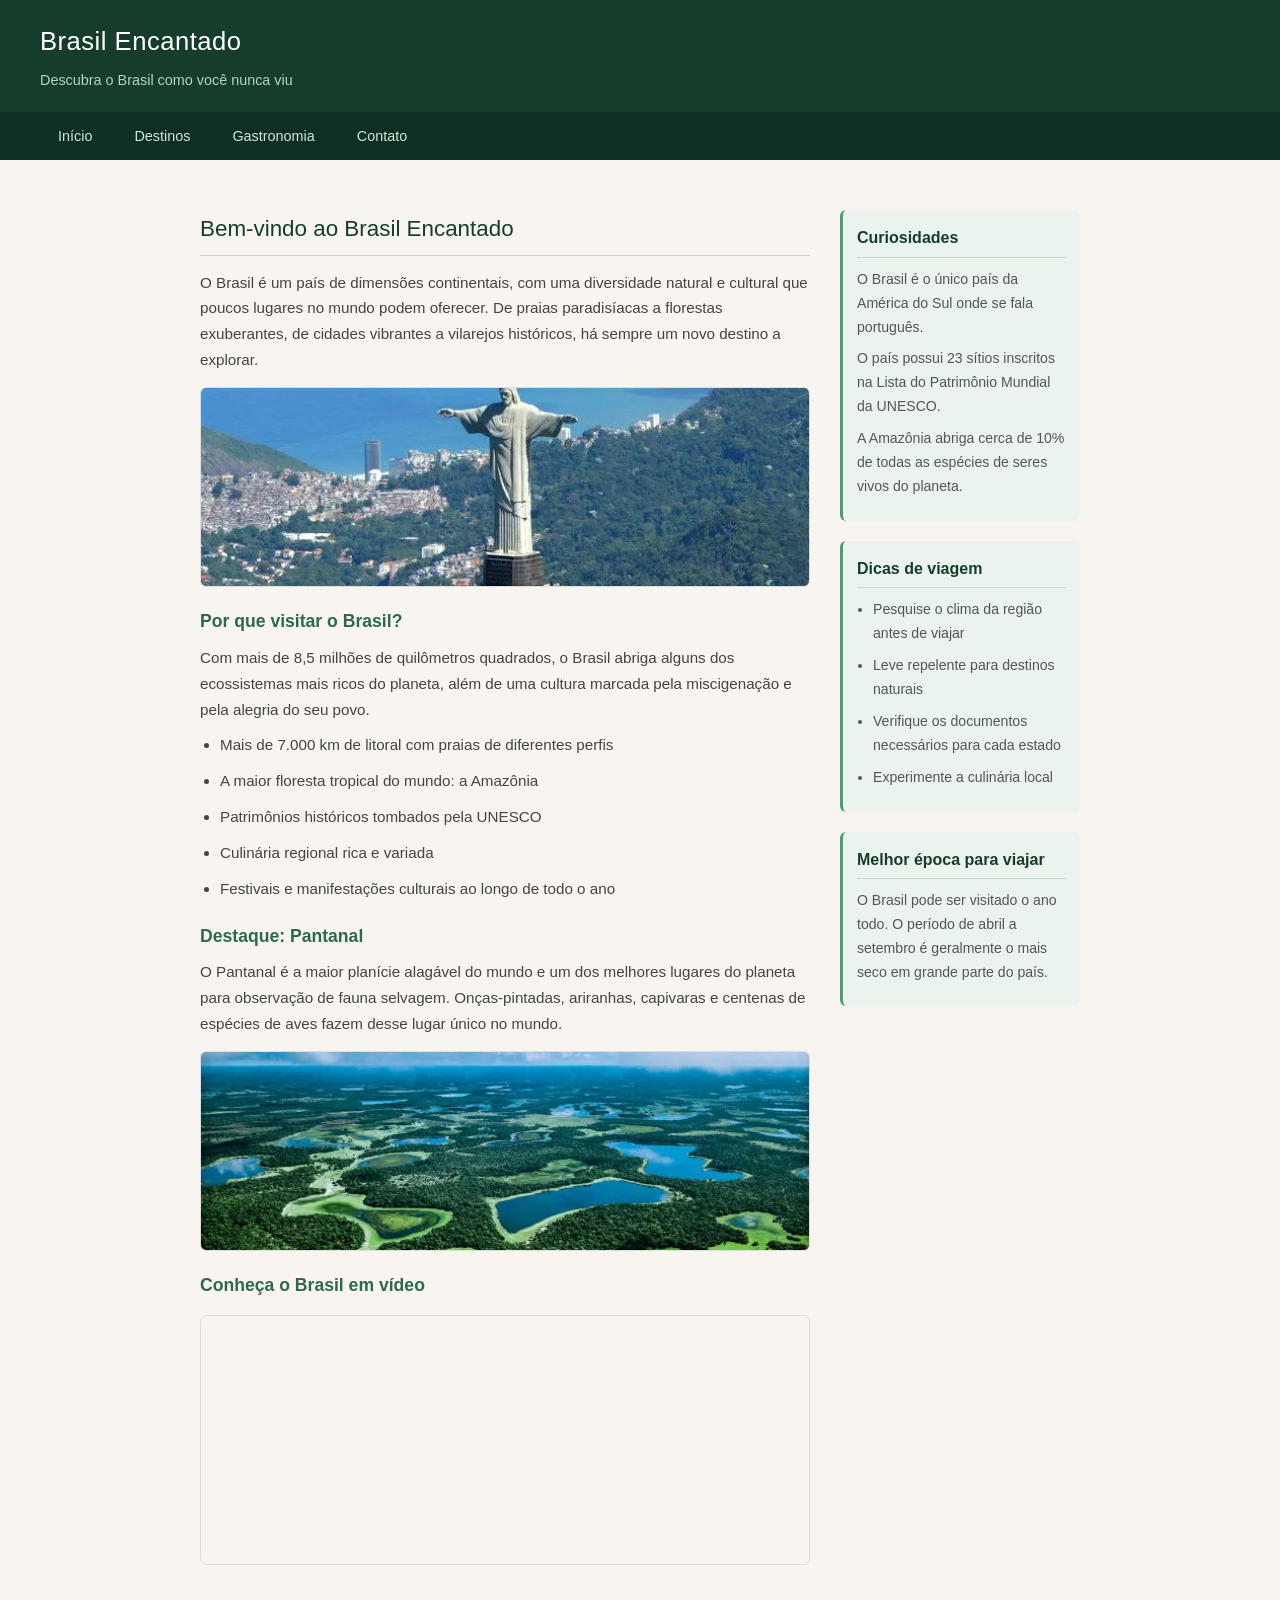
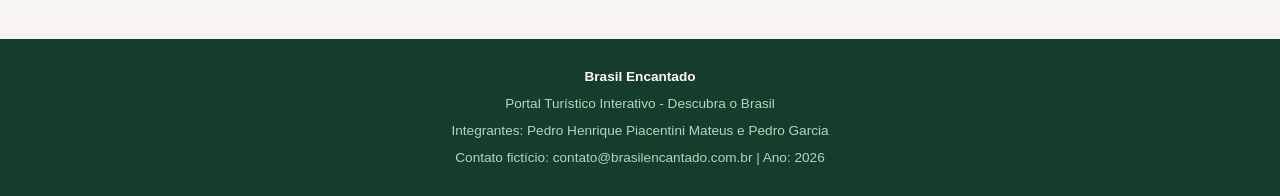
<file: index.html>
<!DOCTYPE html>
<html lang="pt-BR">
<head>
  <meta charset="UTF-8">
  <meta name="viewport" content="width=device-width, initial-scale=1.0">
  <title>Brasil Encantado - Início</title>
  <link rel="stylesheet" href="css/style.css">
</head>
<body>

<header>
  <h1>Brasil Encantado</h1>
  <p>Descubra o Brasil como você nunca viu</p>
</header>

<nav>
  <a href="index.html" class="ativa">Início</a>
  <a href="destinos.html">Destinos</a>
  <a href="gastronomia.html">Gastronomia</a>
  <a href="contato.html">Contato</a>
</nav>

<main>
  <section>
    <h2>Bem-vindo ao Brasil Encantado</h2>
    <p>
      O Brasil é um país de dimensões continentais, com uma diversidade natural e cultural que poucos lugares no mundo podem oferecer.
      De praias paradisíacas a florestas exuberantes, de cidades vibrantes a vilarejos históricos, há sempre um novo destino a explorar.
    </p>

    <img src="img/brasil-panorama.jpg" alt="Vista panorâmica do Brasil com natureza exuberante">

    <h3>Por que visitar o Brasil?</h3>
    <p>
      Com mais de 8,5 milhões de quilômetros quadrados, o Brasil abriga alguns dos ecossistemas mais ricos do planeta,
      além de uma cultura marcada pela miscigenação e pela alegria do seu povo.
    </p>

    <ul>
      <li>Mais de 7.000 km de litoral com praias de diferentes perfis</li>
      <li>A maior floresta tropical do mundo: a Amazônia</li>
      <li>Patrimônios históricos tombados pela UNESCO</li>
      <li>Culinária regional rica e variada</li>
      <li>Festivais e manifestações culturais ao longo de todo o ano</li>
    </ul>

    <h3>Destaque: Pantanal</h3>
    <p>
      O Pantanal é a maior planície alagável do mundo e um dos melhores lugares do planeta para observação de fauna selvagem.
      Onças-pintadas, ariranhas, capivaras e centenas de espécies de aves fazem desse lugar único no mundo.
    </p>

    <img src="img/pantanal.jpg" alt="Fauna do Pantanal com vegetação típica e animais silvestres">

    <h3>Conheça o Brasil em vídeo</h3>
    <iframe src="https://www.youtube.com/embed/yeukgKerfqM" title="Brasil - Destinos turísticos" allowfullscreen></iframe>
  </section>

  <aside>
    <div class="bloco">
      <h3>Curiosidades</h3>
      <p>O Brasil é o único país da América do Sul onde se fala português.</p>
      <p>O país possui 23 sítios inscritos na Lista do Patrimônio Mundial da UNESCO.</p>
      <p>A Amazônia abriga cerca de 10% de todas as espécies de seres vivos do planeta.</p>
    </div>

    <div class="bloco">
      <h3>Dicas de viagem</h3>
      <ul>
        <li>Pesquise o clima da região antes de viajar</li>
        <li>Leve repelente para destinos naturais</li>
        <li>Verifique os documentos necessários para cada estado</li>
        <li>Experimente a culinária local</li>
      </ul>
    </div>

    <div class="bloco">
      <h3>Melhor época para viajar</h3>
      <p>O Brasil pode ser visitado o ano todo. O período de abril a setembro é geralmente o mais seco em grande parte do país.</p>
    </div>
  </aside>
</main>

<footer>
  <strong>Brasil Encantado</strong><br>
  Portal Turístico Interativo - Descubra o Brasil<br>
  Integrantes: Pedro Henrique Piacentini Mateus e Pedro Garcia<br>
  Contato fictício: contato@brasilencantado.com.br | Ano: 2026
</footer>

</body>
</html>
</file>
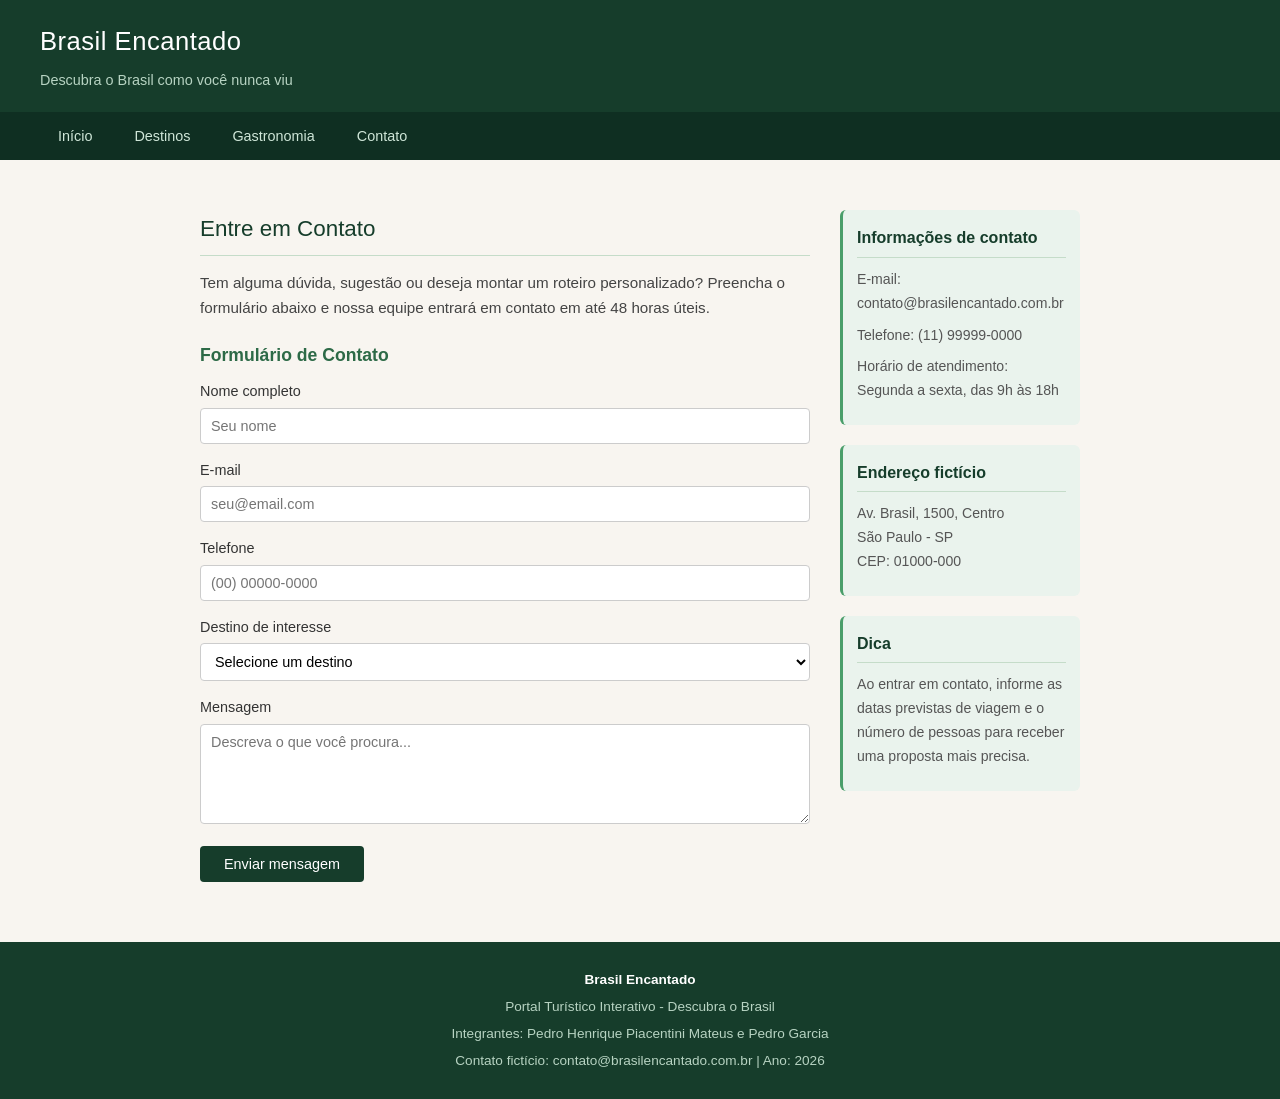
<file: contato.html>
<!DOCTYPE html>
<html lang="pt-BR">
<head>
  <meta charset="UTF-8">
  <meta name="viewport" content="width=device-width, initial-scale=1.0">
  <title>Brasil Encantado - Contato</title>
  <link rel="stylesheet" href="css/style.css">
</head>
<body>

<header>
  <h1>Brasil Encantado</h1>
  <p>Descubra o Brasil como você nunca viu</p>
</header>

<nav>
  <a href="index.html">Início</a>
  <a href="destinos.html">Destinos</a>
  <a href="gastronomia.html">Gastronomia</a>
  <a href="contato.html" class="ativa">Contato</a>
</nav>

<main>
  <section>
    <h2>Entre em Contato</h2>
    <p>
      Tem alguma dúvida, sugestão ou deseja montar um roteiro personalizado?
      Preencha o formulário abaixo e nossa equipe entrará em contato em até 48 horas úteis.
    </p>

    <h3>Formulário de Contato</h3>
    <form>
      <label>Nome completo</label>
      <input type="text" placeholder="Seu nome">

      <label>E-mail</label>
      <input type="email" placeholder="seu@email.com">

      <label>Telefone</label>
      <input type="tel" placeholder="(00) 00000-0000">

      <label>Destino de interesse</label>
      <select>
        <option>Selecione um destino</option>
        <option>Nordeste</option>
        <option>Norte / Amazônia</option>
        <option>Sul</option>
        <option>Sudeste</option>
        <option>Centro-Oeste / Pantanal</option>
      </select>

      <label>Mensagem</label>
      <textarea rows="5" placeholder="Descreva o que você procura..."></textarea>

      <button type="submit">Enviar mensagem</button>
    </form>
  </section>

  <aside>
    <div class="bloco">
      <h3>Informações de contato</h3>
      <p>E-mail: contato@brasilencantado.com.br</p>
      <p>Telefone: (11) 99999-0000</p>
      <p>Horário de atendimento: Segunda a sexta, das 9h às 18h</p>
    </div>

    <div class="bloco">
      <h3>Endereço fictício</h3>
      <p>Av. Brasil, 1500, Centro<br>São Paulo - SP<br>CEP: 01000-000</p>
    </div>

    <div class="bloco">
      <h3>Dica</h3>
      <p>Ao entrar em contato, informe as datas previstas de viagem e o número de pessoas para receber uma proposta mais precisa.</p>
    </div>
  </aside>
</main>

<footer>
  <strong>Brasil Encantado</strong><br>
  Portal Turístico Interativo - Descubra o Brasil<br>
  Integrantes: Pedro Henrique Piacentini Mateus e Pedro Garcia<br>
  Contato fictício: contato@brasilencantado.com.br | Ano: 2026
</footer>

</body>
</html>
</file>
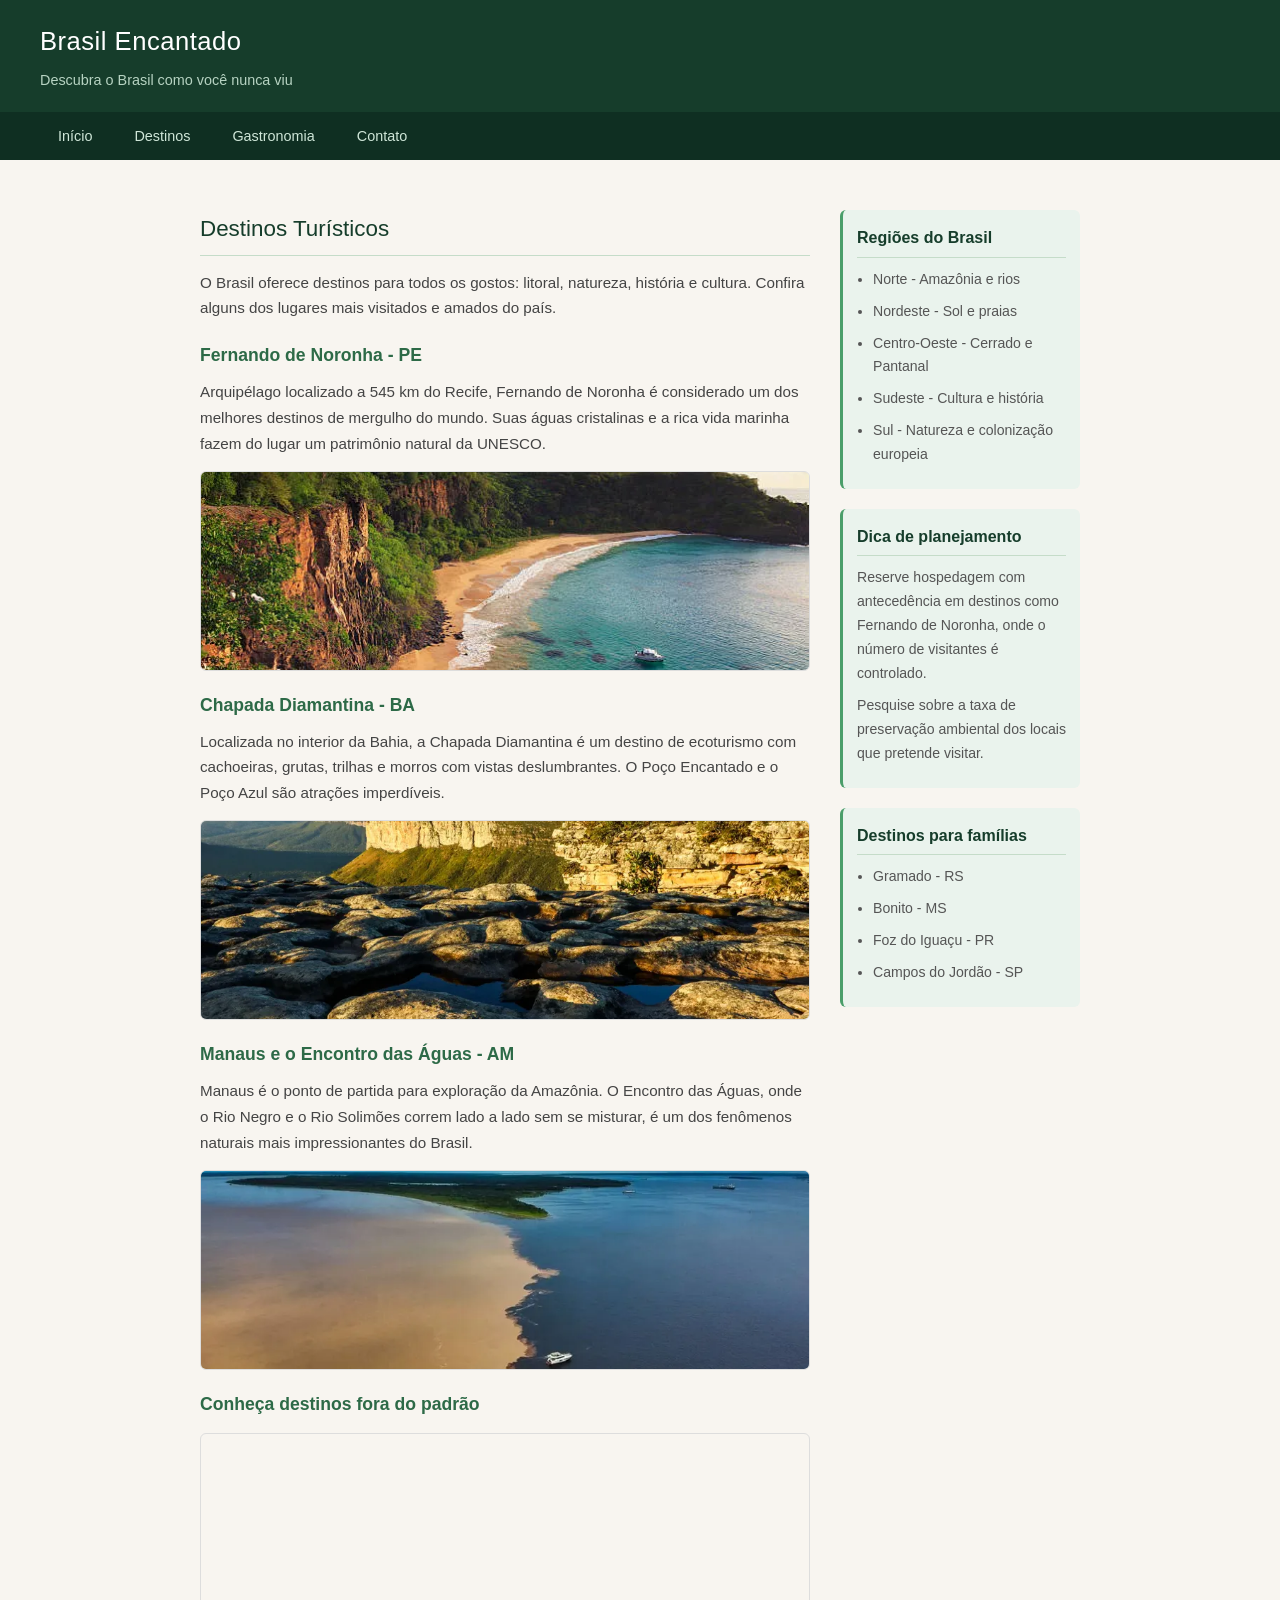
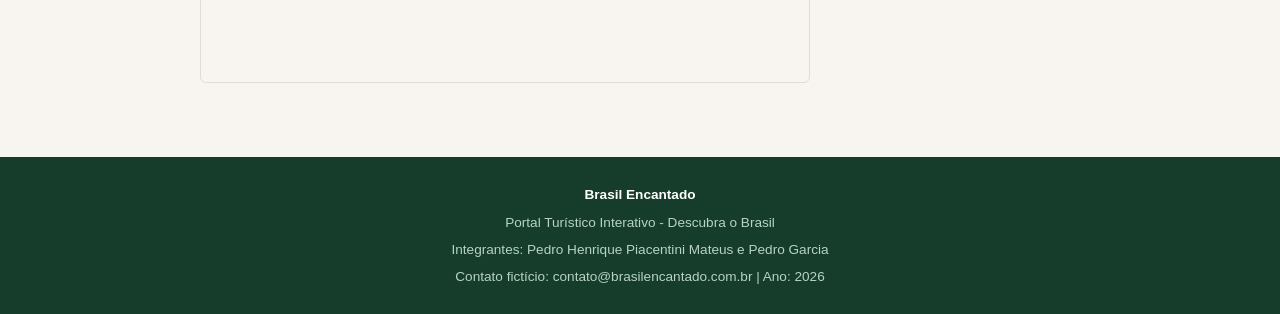
<file: destinos.html>
<!DOCTYPE html>
<html lang="pt-BR">
<head>
  <meta charset="UTF-8">
  <meta name="viewport" content="width=device-width, initial-scale=1.0">
  <title>Brasil Encantado - Destinos</title>
  <link rel="stylesheet" href="css/style.css">
</head>
<body>

<header>
  <h1>Brasil Encantado</h1>
  <p>Descubra o Brasil como você nunca viu</p>
</header>

<nav>
  <a href="index.html">Início</a>
  <a href="destinos.html" class="ativa">Destinos</a>
  <a href="gastronomia.html">Gastronomia</a>
  <a href="contato.html">Contato</a>
</nav>

<main>
  <section>
    <h2>Destinos Turísticos</h2>
    <p>
      O Brasil oferece destinos para todos os gostos: litoral, natureza, história e cultura.
      Confira alguns dos lugares mais visitados e amados do país.
    </p>

    <h3>Fernando de Noronha - PE</h3>
    <p>
      Arquipélago localizado a 545 km do Recife, Fernando de Noronha é considerado um dos melhores destinos de mergulho do mundo.
      Suas águas cristalinas e a rica vida marinha fazem do lugar um patrimônio natural da UNESCO.
    </p>
    <img src="img/noronha.jpg" alt="Praia de Fernando de Noronha com águas azuis e turquesa">

    <h3>Chapada Diamantina - BA</h3>
    <p>
      Localizada no interior da Bahia, a Chapada Diamantina é um destino de ecoturismo com cachoeiras, grutas, trilhas e morros com vistas deslumbrantes.
      O Poço Encantado e o Poço Azul são atrações imperdíveis.
    </p>
    <img src="img/chapada.jpg" alt="Cachoeira na Chapada Diamantina com vegetação verde ao redor">

    <h3>Manaus e o Encontro das Águas - AM</h3>
    <p>
      Manaus é o ponto de partida para exploração da Amazônia. O Encontro das Águas, onde o Rio Negro e o Rio Solimões correm lado a lado sem se misturar,
      é um dos fenômenos naturais mais impressionantes do Brasil.
    </p>
    <img src="img/manaus.jpg" alt="Encontro das águas em Manaus com os dois rios de cores diferentes">

    <h3>Conheça destinos fora do padrão</h3>
    <iframe src="https://www.youtube.com/embed/IZ364vOcuJQ" title="Destinos turísticos do Brasil diferente do comum" allowfullscreen></iframe>
  </section>

  <aside>
    <div class="bloco">
      <h3>Regiões do Brasil</h3>
      <ul>
        <li>Norte - Amazônia e rios</li>
        <li>Nordeste - Sol e praias</li>
        <li>Centro-Oeste - Cerrado e Pantanal</li>
        <li>Sudeste - Cultura e história</li>
        <li>Sul - Natureza e colonização europeia</li>
      </ul>
    </div>

    <div class="bloco">
      <h3>Dica de planejamento</h3>
      <p>Reserve hospedagem com antecedência em destinos como Fernando de Noronha, onde o número de visitantes é controlado.</p>
      <p>Pesquise sobre a taxa de preservação ambiental dos locais que pretende visitar.</p>
    </div>

    <div class="bloco">
      <h3>Destinos para famílias</h3>
      <ul>
        <li>Gramado - RS</li>
        <li>Bonito - MS</li>
        <li>Foz do Iguaçu - PR</li>
        <li>Campos do Jordão - SP</li>
      </ul>
    </div>
  </aside>
</main>

<footer>
  <strong>Brasil Encantado</strong><br>
  Portal Turístico Interativo - Descubra o Brasil<br>
  Integrantes: Pedro Henrique Piacentini Mateus e Pedro Garcia<br>
  Contato fictício: contato@brasilencantado.com.br | Ano: 2026
</footer>

</body>
</html>
</file>
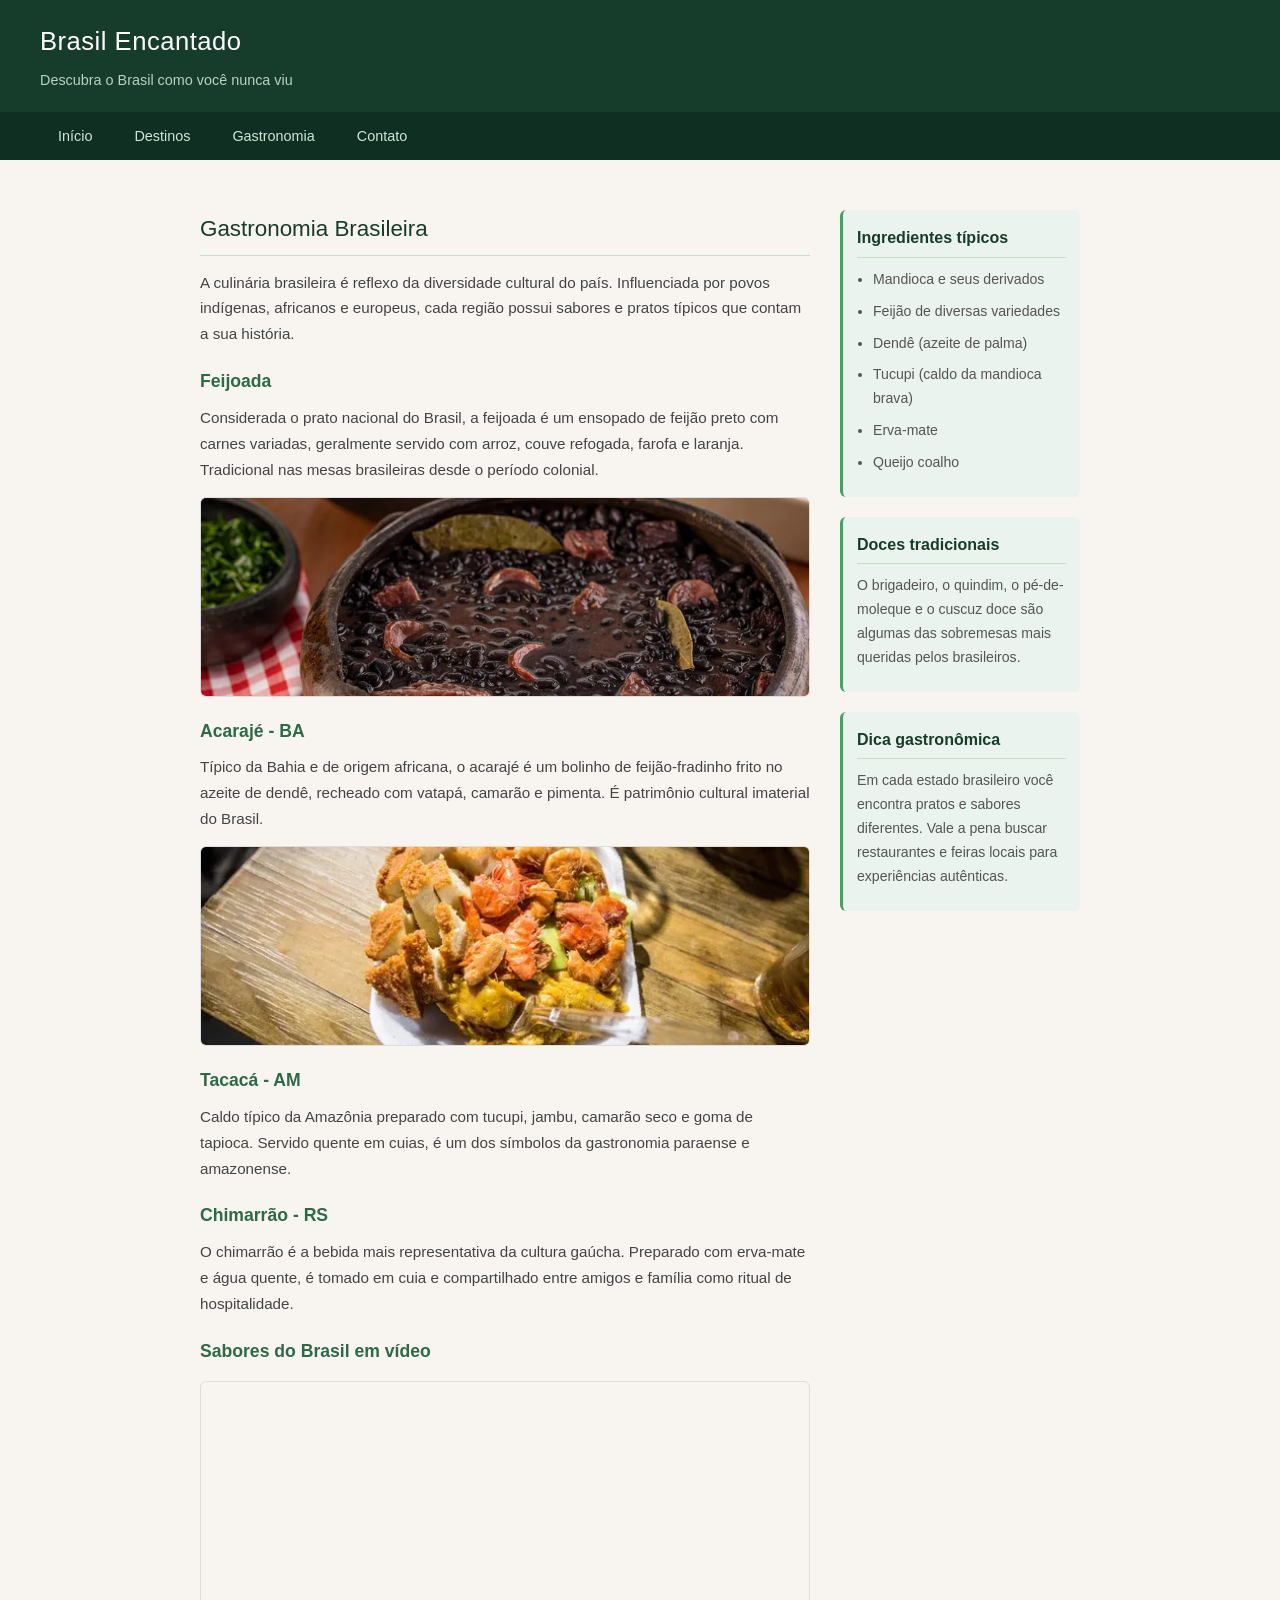
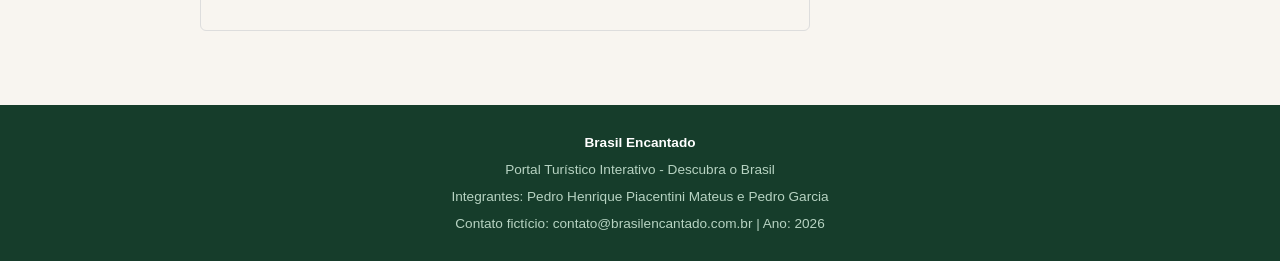
<file: gastronomia.html>
<!DOCTYPE html>
<html lang="pt-BR">
<head>
  <meta charset="UTF-8">
  <meta name="viewport" content="width=device-width, initial-scale=1.0">
  <title>Brasil Encantado - Gastronomia</title>
  <link rel="stylesheet" href="css/style.css">
</head>
<body>

<header>
  <h1>Brasil Encantado</h1>
  <p>Descubra o Brasil como você nunca viu</p>
</header>

<nav>
  <a href="index.html">Início</a>
  <a href="destinos.html">Destinos</a>
  <a href="gastronomia.html" class="ativa">Gastronomia</a>
  <a href="contato.html">Contato</a>
</nav>

<main>
  <section>
    <h2>Gastronomia Brasileira</h2>
    <p>
      A culinária brasileira é reflexo da diversidade cultural do país.
      Influenciada por povos indígenas, africanos e europeus, cada região possui sabores e pratos típicos que contam a sua história.
    </p>

    <h3>Feijoada</h3>
    <p>
      Considerada o prato nacional do Brasil, a feijoada é um ensopado de feijão preto com carnes variadas,
      geralmente servido com arroz, couve refogada, farofa e laranja. Tradicional nas mesas brasileiras desde o período colonial.
    </p>
    <img src="img/feijoada.jpg" alt="Prato de feijoada servida com arroz, couve e farofa">

    <h3>Acarajé - BA</h3>
    <p>
      Típico da Bahia e de origem africana, o acarajé é um bolinho de feijão-fradinho frito no azeite de dendê,
      recheado com vatapá, camarão e pimenta. É patrimônio cultural imaterial do Brasil.
    </p>
    <img src="img/acaraje.jpg" alt="Acarajé baiano sendo preparado na frigideira com azeite de dendê">

    <h3>Tacacá - AM</h3>
    <p>
      Caldo típico da Amazônia preparado com tucupi, jambu, camarão seco e goma de tapioca.
      Servido quente em cuias, é um dos símbolos da gastronomia paraense e amazonense.
    </p>

    <h3>Chimarrão - RS</h3>
    <p>
      O chimarrão é a bebida mais representativa da cultura gaúcha. Preparado com erva-mate e água quente,
      é tomado em cuia e compartilhado entre amigos e família como ritual de hospitalidade.
    </p>

    <h3>Sabores do Brasil em vídeo</h3>
    <iframe src="https://www.youtube.com/embed/ICxjxed6Er4" title="Gastronomia brasileira" allowfullscreen></iframe>
  </section>

  <aside>
    <div class="bloco">
      <h3>Ingredientes típicos</h3>
      <ul>
        <li>Mandioca e seus derivados</li>
        <li>Feijão de diversas variedades</li>
        <li>Dendê (azeite de palma)</li>
        <li>Tucupi (caldo da mandioca brava)</li>
        <li>Erva-mate</li>
        <li>Queijo coalho</li>
      </ul>
    </div>

    <div class="bloco">
      <h3>Doces tradicionais</h3>
      <p>O brigadeiro, o quindim, o pé-de-moleque e o cuscuz doce são algumas das sobremesas mais queridas pelos brasileiros.</p>
    </div>

    <div class="bloco">
      <h3>Dica gastronômica</h3>
      <p>Em cada estado brasileiro você encontra pratos e sabores diferentes. Vale a pena buscar restaurantes e feiras locais para experiências autênticas.</p>
    </div>
  </aside>
</main>

<footer>
  <strong>Brasil Encantado</strong><br>
  Portal Turístico Interativo - Descubra o Brasil<br>
  Integrantes: Pedro Henrique Piacentini Mateus e Pedro Garcia<br>
  Contato fictício: contato@brasilencantado.com.br | Ano: 2026
</footer>

</body>
</html>
</file>
<file: css/style.css>
* {
    margin: 0;
    padding: 0;
    box-sizing: border-box;
}

body {
    font-family: 'Segoe UI', Arial, sans-serif;
    color: #222;
    background: #f8f5f0;
    line-height: 1.7;
}

header {
    background: #163d2b;
    color: #fff;
    padding: 20px 40px;
    box-shadow: 0 2px 6px rgba(0,0,0,0.1);
}

header h1 {
    font-size: 1.6rem;
    font-weight: 500;
    letter-spacing: 0.5px;
}

header p {
    font-size: 0.9rem;
    color: #b7d3c2;
    margin-top: 4px;
}

nav {
    background: #0f2f22;
    padding: 0 40px;
    display: flex;
    gap: 6px;
}

nav a {
    display: inline-block;
    padding: 12px 18px;
    color: #cfe6d8;
    text-decoration: none;
    font-size: 0.9rem;
    transition: transform 0.15s ease;
}

nav a:hover {
    transform: translateY(-2px);
}

main {
    max-width: 960px;
    margin: 50px auto;
    padding: 0 40px;
    display: flex;
    gap: 30px;
}

section {
    flex: 1;
}

section h2 {
    font-size: 1.4rem;
    color: #163d2b;
    margin-bottom: 14px;
    font-weight: 500;
    border-bottom: 1px solid #c5dcc9;
    padding-bottom: 6px;
}

section h3 {
    font-size: 1.1rem;
    color: #2d6a47;
    margin: 20px 0 8px;
}

section p,
section li {
    font-size: 0.95rem;
    color: #444;
    margin-bottom: 10px;
}

section ul {
    padding-left: 20px;
}

section img {
    width: 100%;
    height: 200px;
    object-fit: cover;
    display: block;
    margin: 14px 0;
    border-radius: 6px;
    border: 1px solid #ddd;
    transition: transform 0.25s ease, box-shadow 0.25s ease;
}

section img:hover {
    transform: scale(1.03);
    box-shadow: 0 4px 12px rgba(0,0,0,0.15);
}

section iframe {
    width: 100%;
    height: 250px;
    margin: 14px 0;
    border-radius: 6px;
    border: 1px solid #ddd;
    display: block;
}

aside {
    width: 240px;
    flex-shrink: 0;
}

aside h3 {
    font-size: 1rem;
    color: #163d2b;
    margin-bottom: 10px;
    border-bottom: 1px solid #c5dcc9;
    padding-bottom: 5px;
}

aside p,
aside li {
    font-size: 0.88rem;
    color: #555;
    margin-bottom: 8px;
}

aside ul {
    padding-left: 16px;
}

aside .bloco {
    background: #eaf3ed;
    border-left: 3px solid #4a9e6a;
    padding: 14px;
    margin-bottom: 20px;
    border-radius: 6px;
    transition: transform 0.2s ease, box-shadow 0.2s ease;
}

aside .bloco:hover {
    transform: translateX(5px);
    box-shadow: 2px 2px 10px rgba(0,0,0,0.08);
}

footer {
    background: #163d2b;
    color: #b7d3c2;
    text-align: center;
    padding: 24px 40px;
    font-size: 0.85rem;
    line-height: 2;
    margin-top: 60px;
}

footer strong {
    color: #fff;
}

form label {
    display: block;
    margin-bottom: 4px;
    font-size: 0.9rem;
    color: #333;
}

form input,
form textarea,
form select {
    width: 100%;
    padding: 9px 10px;
    border: 1px solid #ccc;
    border-radius: 4px;
    background: #fff;
    font-family: 'Segoe UI', Arial, sans-serif;
    font-size: 0.9rem;
    margin-bottom: 14px;
}

form button {
    background: #163d2b;
    color: #fff;
    border: none;
    padding: 10px 24px;
    font-size: 0.9rem;
    cursor: pointer;
    border-radius: 4px;
    font-family: 'Segoe UI', Arial, sans-serif;
    transition: transform 0.15s ease, box-shadow 0.15s ease;
}

form button:hover {
    transform: translateY(-1px);
    box-shadow: 0 3px 8px rgba(0,0,0,0.15);
}
</file>
